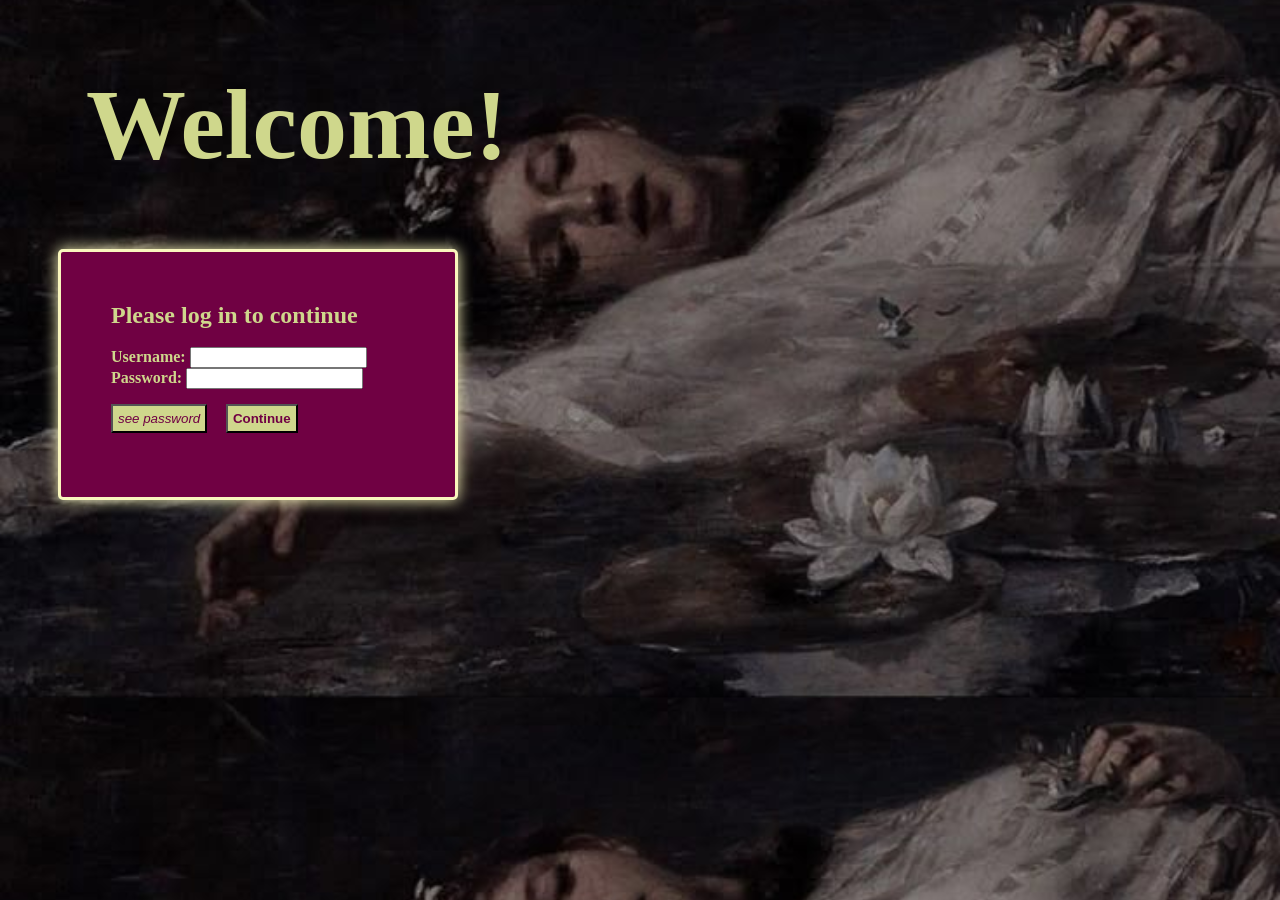
<file: index.html>
<!DOCTYPE html>
<html>
    <title>Log In Page | Finals</title>
    <link rel="stylesheet" href="loginformat.css">
    <link rel="icon" href="caticon.jpg" type="image/jpeg">

<head>
    <h1 style="font-size: 100px; text-align: right;">Welcome!</h1>
</head>
<body style="align-items: right;">
    <h1 class="entrance"><span style="font-size: 150%; font-weight: bolder; text-align: left;">Please log in to continue</span><br><br>
    <form  action="LoginFinals.html" method="post">
        <label for="username">Username: </label>
        <input type="text" id="username" name="username" required><br>

        <label for="password">Password: </label>
        <input type="password" id="password" name="password" required><br>
        
        <button class="peak"type="button" onclick="togglepassword()">see password</button>
            <script>
                function togglepassword(){
                    const pwd = document.getElementById("password");
                    pwd.type = pwd.type === "password"? "text" : "password";
                }
            </script>
        <button class="login" type="submit" onclick="next()">Continue</button>
            <script>
                function next(){
                    window.location.href = "1st page.html";
                }
            </script>
    </form>
    </h1>
</body>
</html>
</file>
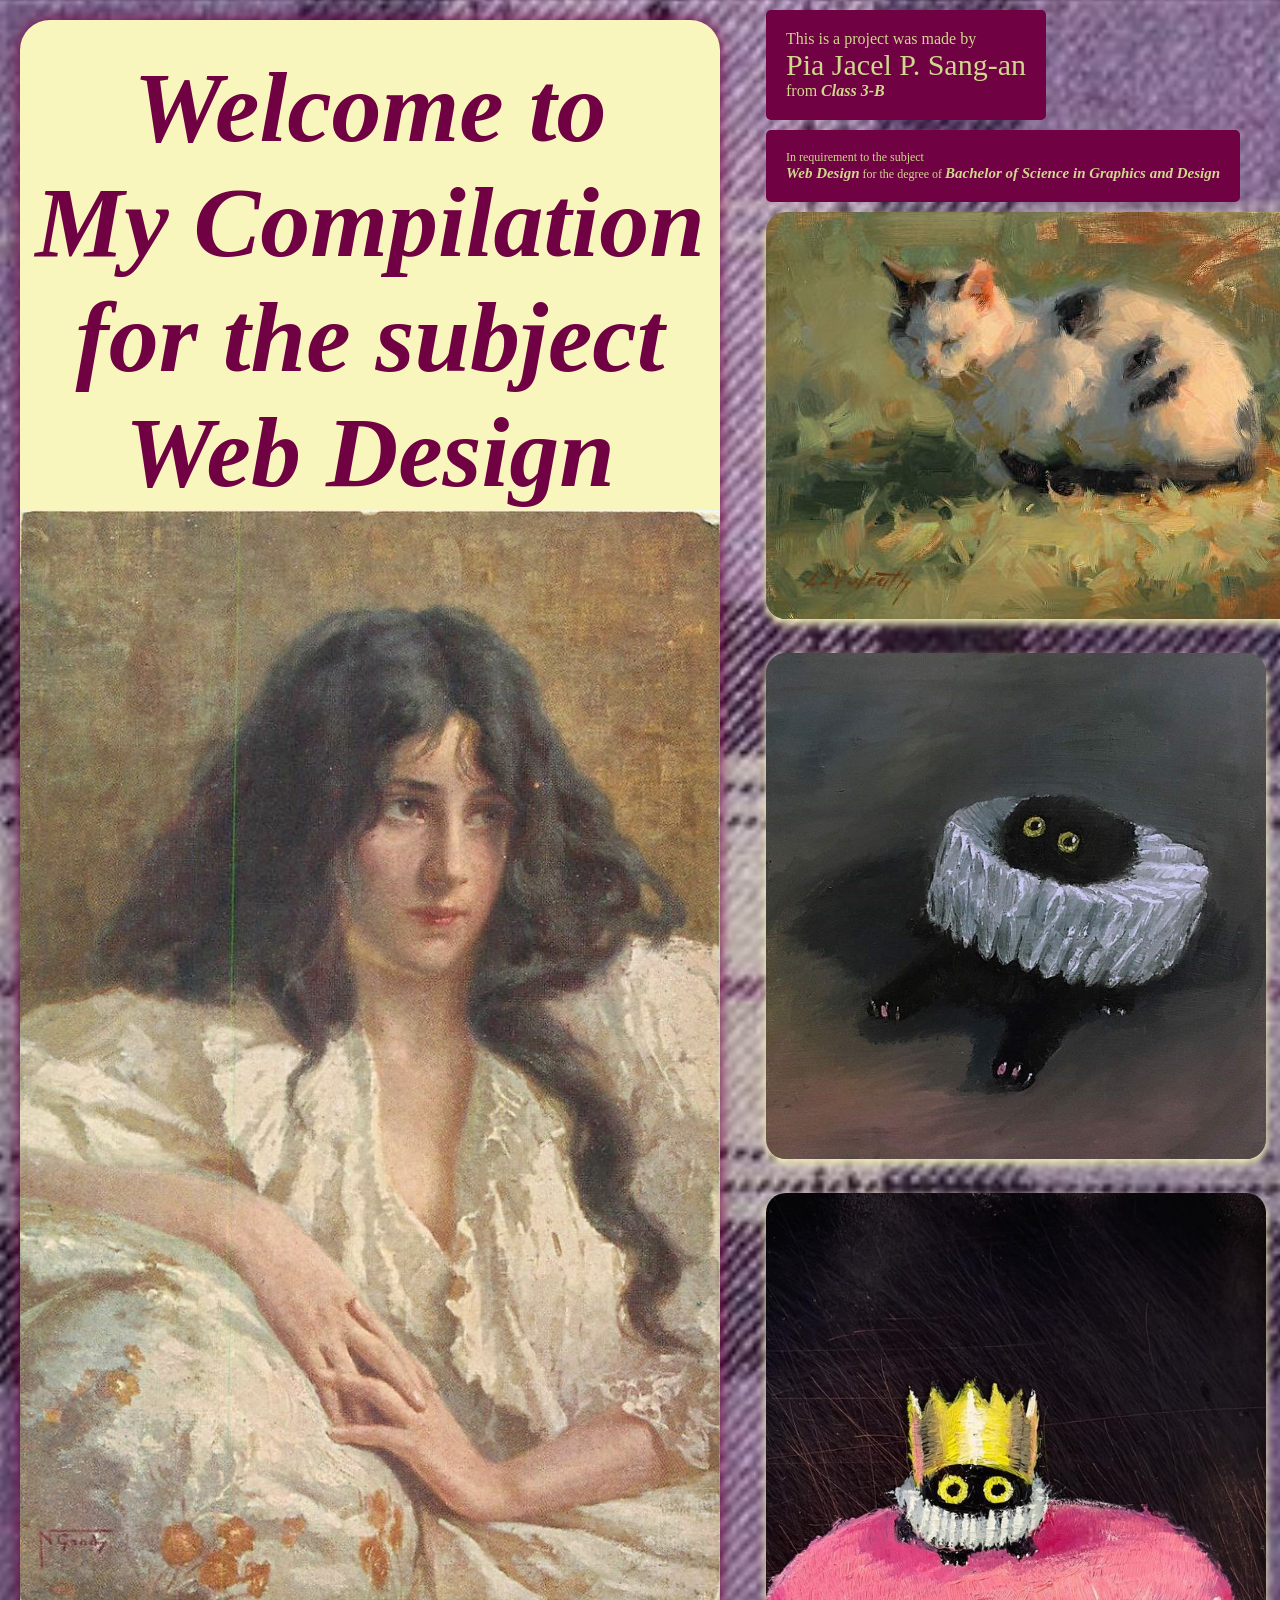
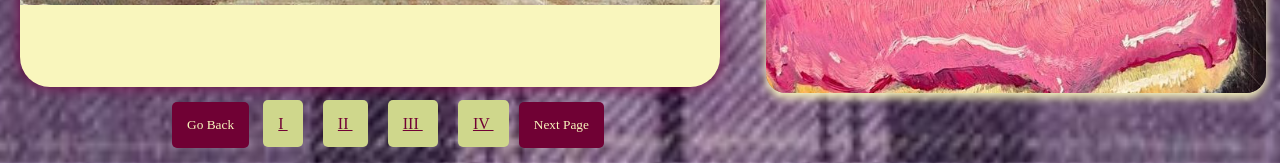
<file: 1st page.html>
<!DOCTYPE html>
<html>
        <link rel="icon" href="caticon.jpg" type="image/jpeg">
        <link rel="stylesheet" href="heropageformat.css">
        <link rel="stylesheet" href="paginationformat.css">
    <head>
        <div class="header">
            Welcome to <br>My Compilation<br> for the subject<br>Web Design
            <a><img src="girl.jpg" alt="g" style="width: 100%;"></a>
        </div>
    </head>

    <body class="gridformat">
        <div>
            <div class="divider">
                This is a project was made by<br>
                <a style="font-size: 30px;">Pia Jacel P. Sang-an</a><br>
                from <a style="font-style: italic; font-weight: bold;">Class 3-B</a>
                
            </div>

            <div class="section">
                In requirement to the subject <br>
                <a style="font-style: italic; font-weight: bold; font-size: 15px;">Web Design</a> for the degree of
                <a style="font-style: italic; font-weight: bold; font-size: 15px;">Bachelor of Science in Graphics and Design</a>
            </div>

            <img src="kit.jpg" alt="kit" style="border-radius: 20px; box-shadow: 0 5px 10px #f9f6bd; size: 10%;">
            <img src="collar.jpg" alt="kit" style="border-radius: 20px; box-shadow: 0 5px 10px #f9f6bd; width: 500px; height: fit-content; margin-top: 30px;">
            <img src="silly.jpg" alt="kit" style="border-radius: 20px; box-shadow: 0 5px 10px #f9f6bd; width: 500px; height: fit-content; margin-top: 30px;">

        </div> 
    </body>
    <div >
            <center>
                <button onclick="prev()">Go Back</button>
                <a href="1st page.html" class="button"> I </a>
                <a href="2nd page.html" class="button"> II </a>
                <a href="3rd page.html" class="button"> III </a>
                <a href="4th page.html" class="button"> IV </a>
                <button onclick="next()">Next Page</button>

                <script>
                function next(){
                    window.location.href = "2nd page.html";
                }
            </script>
            </center>
        </div>
</html>
</file>
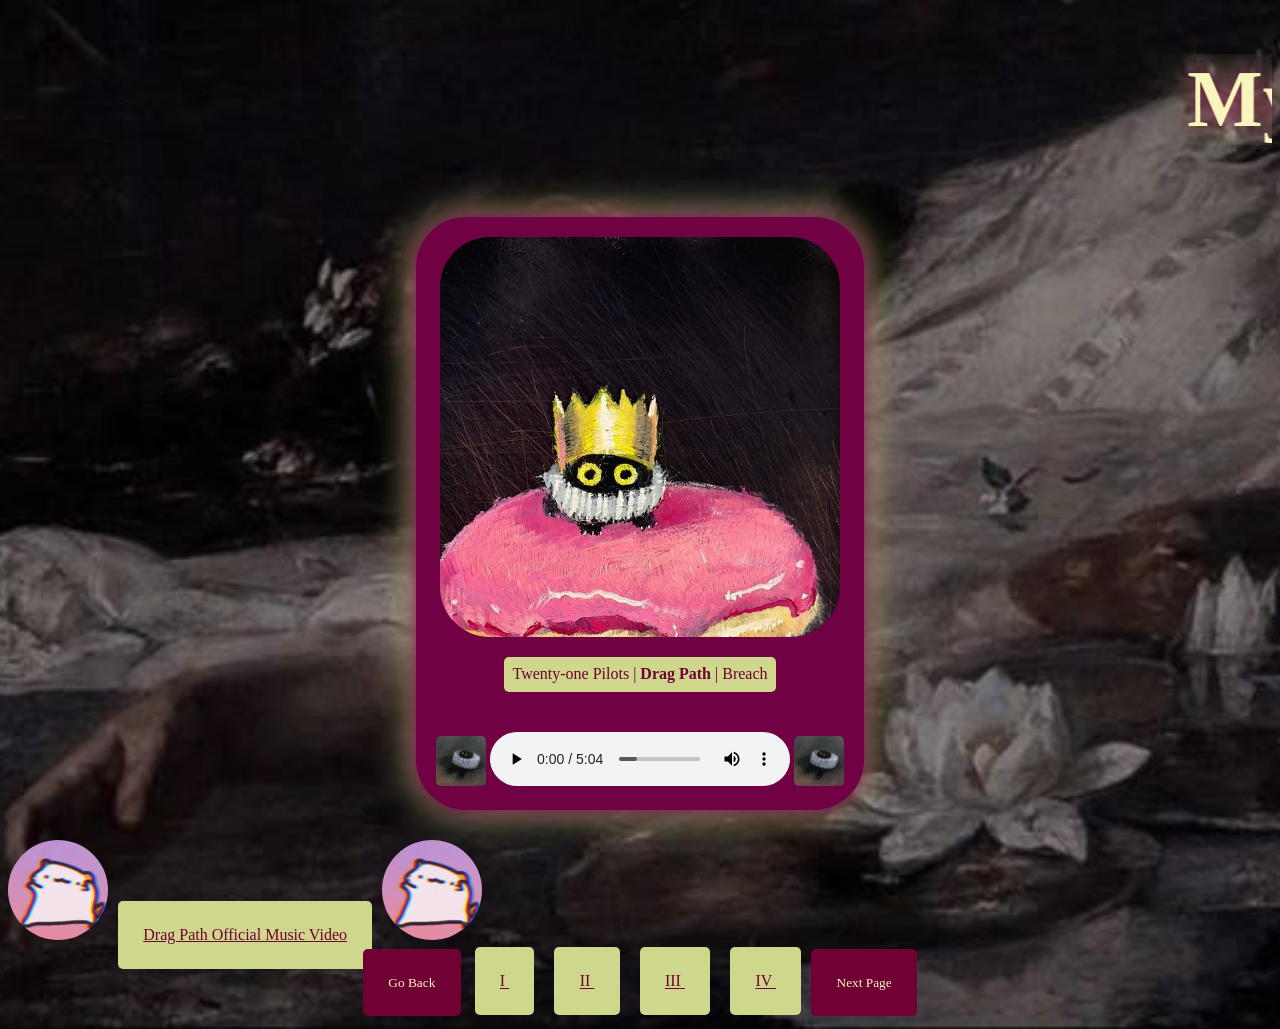
<file: 2nd page.html>
<!DOCTYPE html>
<html>
    <link rel="icon" href="caticon.jpg" type="image/jpeg">
    <link rel="stylesheet" href="paginationformat.css">
    <link rel="stylesheet" href="image audio.css">

<body>
<h1 class="glow"><marquee>My Playlist</marquee></h1>
    <center>
        <div class="block">
        <img src="silly.jpg" alt="Dance Cat" style="width: 400px; height: fit-content;border-radius: 50px;"><p class="button"> Twenty-one Pilots | <a style="font-weight: bolder;"> Drag Path</a> | Breach </p>
        <img src="collar.jpg" alt="collar" style="width: 50px; height: 50px; border-radius: 5px;">
        <audio controls>
        <source src="Twenty One Pilots - Drag Path.mp3" type="audio/mpeg">
        </audio>
        <img src="collar.jpg" alt="collar" style="width: 50px; height: 50px; border-radius: 5px;">
        </div>
    </center>
<div style="align-items: right;">
    <img src="Dance Cat GIF.gif" alt="Dance Cat" style="width: 100px; height: 100px;border-radius: 50px;"><a class="button" href="https://youtu.be/m0BFZkPsoWY" target="blank">Drag Path Official Music Video</a><img src="Dance Cat GIF.gif" alt="Dance Cat" style="width: 100px; height: 100px; border-radius: 50px;">
</div>
</pre>
</body>

    <div >
            <center>
                <button onclick="prev()">Go Back</button>
                <a href="1st page.html" class="button"> I </a>
                <a href="2nd page.html" class="button"> II </a>
                <a href="3rd page.html" class="button"> III </a>
                <a href="4th page.html" class="button"> IV </a>
                <button onclick="next()">Next Page</button>

                <script>
                function next(){
                    window.location.href = "3rd page.html";
                }
                function prev(){
                    window.location.href = "1st page.html";
                }
            </script>
            </center>
        </div> 
</html>
</file>
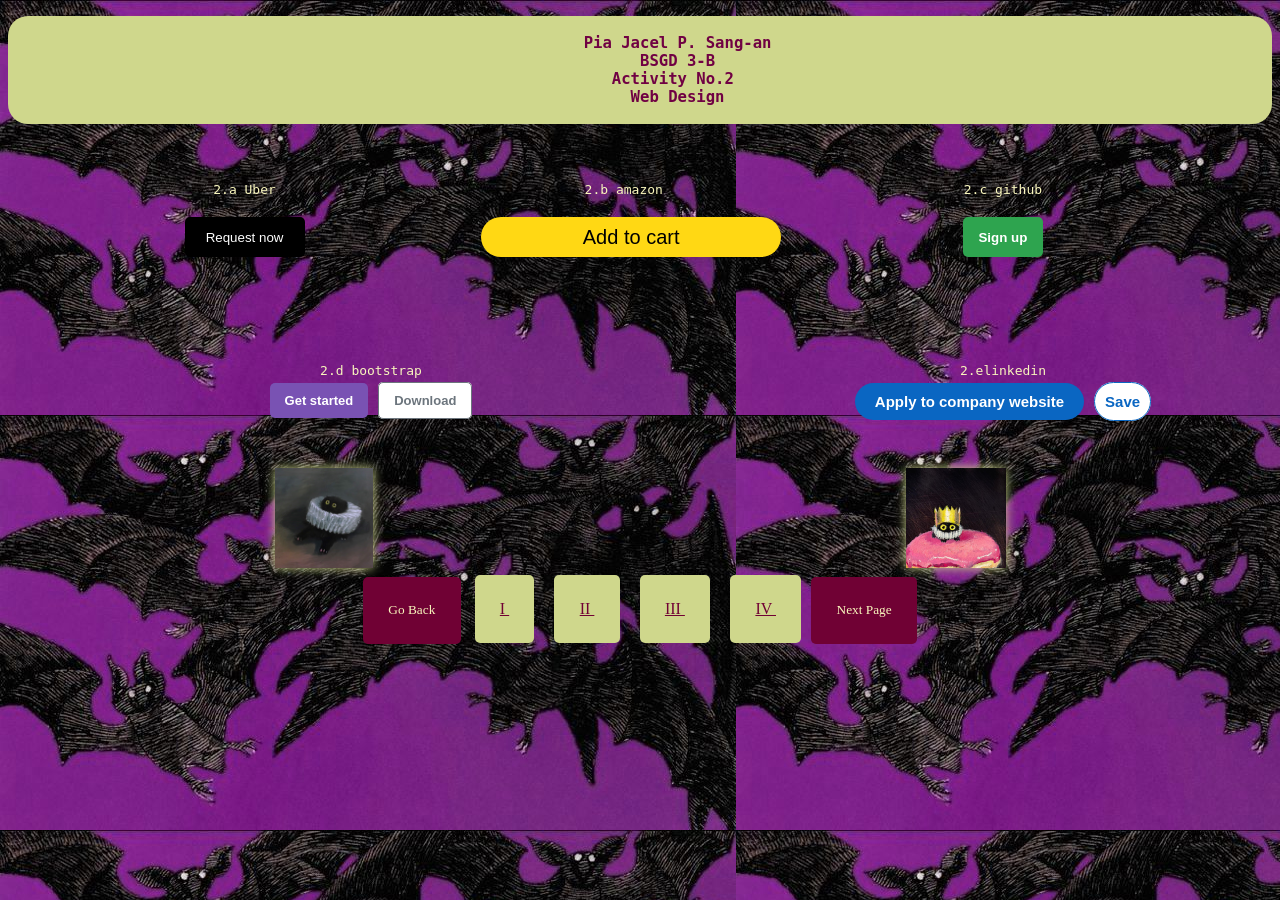
<file: 3rd page.html>
<!DOCTYPE html>
<html>
    <link rel="icon" href="caticon.jpg" type="image/jpeg">
    <link rel="stylesheet" href="paginationformat.css">
    <link rel="stylesheet" href="basicformat.css">

    <body>
        <center>
        <pre style="font-weight: bold; font-size: larger;background-color:#cfd78c;color:#700143; height: fit-content; align-items: center; border-radius: 20px;">
        
        Pia Jacel P. Sang-an
        BSGD 3-B
        Activity No.2 
        Web Design
        </pre>
        </center>

        <dev class="spacing">
        <pre>
            <center>
            2.a Uber
            
            <button class="uber-button">Request now</button>
            </center>
        </pre>

        <pre>
            <center>
            2.b amazon

            <button class="amazon">Add to cart</button>
            </center>
        </pre>

        <pre>
            <center>
            2.c github

            <button class="github">Sign up</button>
            </center>
        </pre>
    </dev>

    <dev class="lowerspacing">
        <pre>
            <center>
            2.d bootstrap

            <botton class="bootstrap">Get started</botton><botton class="bootstrap-invert">Download</botton>
            </center>
        </pre>

        <pre>
            <center>
            2.elinkedin

            <botton class="linkedin">Apply to company website</botton><botton class="linkedin-invert">Save</botton>
            </center>
        </pre>
    </dev>

    <dev class="lowerspacing">
        <center>
            <img src="collar.jpg" alt="girl" style="height: 100px;  box-shadow: 0 0 10px #cfd78c;">
        </center>
        <center>
            <img src="silly.jpg" alt="silly" style="height: 100px; box-shadow: 0 0 10px #cfd78c;">
        </center>
    </dev>
    </body>

    <div >
            <center>
                <button onclick="prev()">Go Back</button>
                <a href="1st page.html" class="button"> I </a>
                <a href="2nd page.html" class="button"> II </a>
                <a href="3rd page.html" class="button"> III </a>
                <a href="4th page.html" class="button"> IV </a>
                <button onclick="next()">Next Page</button>

                <script>
                function next(){
                    window.location.href = "4th page.html";
                }
                function prev(){
                    window.location.href = "2nd page.html";
                }
            </script>
            </center>
        </div> 
</html>
</file>
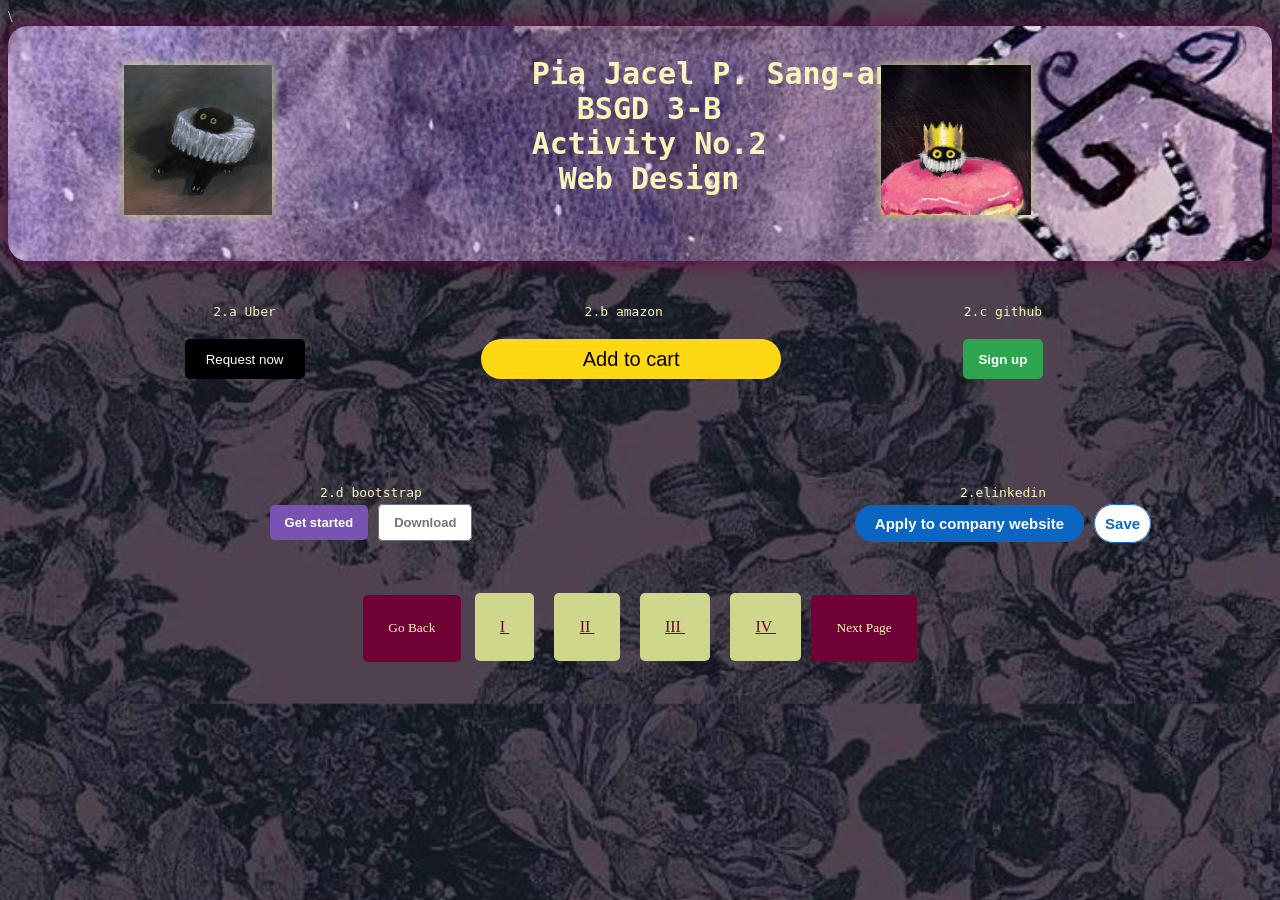
<file: 4th page.html>
<!DOCTYPE html>
<html>
    <link rel="icon" href="caticon.jpg" type="image/jpeg">
    <link rel="stylesheet" href="paginationformat.css">\
    <link rel="stylesheet" href="lastpage.css">

     <body>
        <dev class="header">
        <center>
            <img src="collar.jpg" alt="girl" style="height: 150px;  box-shadow: 0 0 10px #cfd78c;">
        </center>
        <center>
        <pre>
        Pia Jacel P. Sang-an
        BSGD 3-B
        Activity No.2 
        Web Design
        </pre>
        </center>
        <center>
            <img src="silly.jpg" alt="silly" style="height: 150px; box-shadow: 0 0 10px #cfd78c;">
        </center>
        </dev>

        <dev class="spacing">
        <pre>
            <center>
            2.a Uber
            
            <button class="uber-button">Request now</button>
            </center>
        </pre>

        <pre>
            <center>
            2.b amazon

            <button class="amazon">Add to cart</button>
            </center>
        </pre>

        <pre>
            <center>
            2.c github

            <button class="github">Sign up</button>
            </center>
        </pre>
    </dev>

    <dev class="lowerspacing">
        <pre>
            <center>
            2.d bootstrap

            <botton class="bootstrap">Get started</botton><botton class="bootstrap-invert">Download</botton>
            </center>
        </pre>

        <pre>
            <center>
            2.elinkedin

            <botton class="linkedin">Apply to company website</botton><botton class="linkedin-invert">Save</botton>
            </center>
        </pre>
    </dev>

  
    </body>

    <div >
            <center>
                <button onclick="prev()">Go Back</button>
                <a href="1st page.html" class="button"> I </a>
                <a href="2nd page.html" class="button"> II </a>
                <a href="3rd page.html" class="button"> III </a>
                <a href="4th page.html" class="button"> IV </a>
                <button onclick="next()">Next Page</button>

                <script>
                function prev(){
                    window.location.href = "3rd page.html";
                }
            </script>
            </center>
        </div> 
</html>
</file>
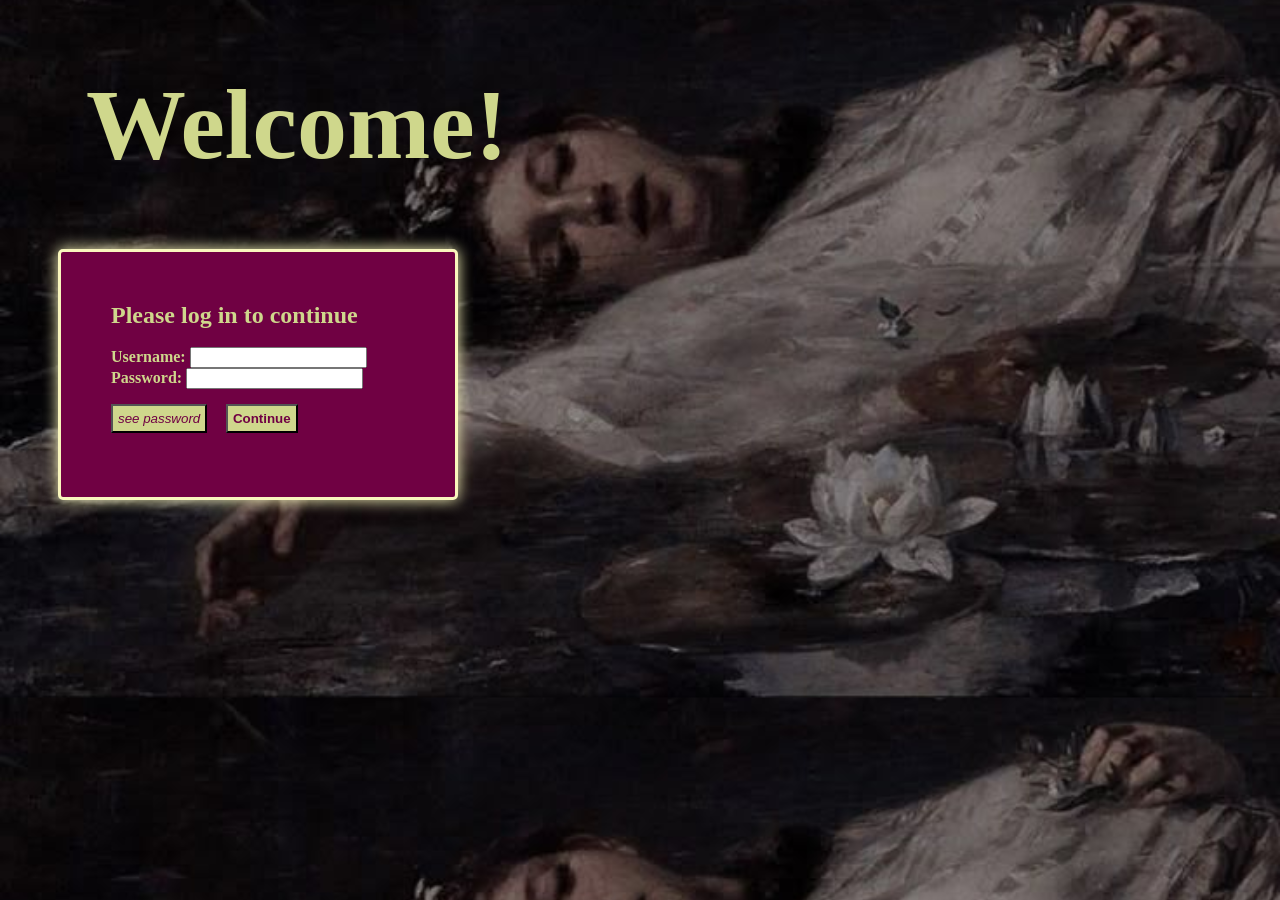
<file: LoginFinals.html>
<!DOCTYPE html>
<html>
    <title>Log In Page | Finals</title>
    <link rel="stylesheet" href="loginformat.css">
    <link rel="icon" href="caticon.jpg" type="image/jpeg">

<head>
    <h1 style="font-size: 100px; text-align: right;">Welcome!</h1>
</head>
<body style="align-items: right;">
    <h1 class="entrance"><span style="font-size: 150%; font-weight: bolder; text-align: left;">Please log in to continue</span><br><br>
    <form  action="LoginFinals.html" method="post">
        <label for="username">Username: </label>
        <input type="text" id="username" name="username" required><br>

        <label for="password">Password: </label>
        <input type="password" id="password" name="password" required><br>
        
        <button class="peak"type="button" onclick="togglepassword()">see password</button>
            <script>
                function togglepassword(){
                    const pwd = document.getElementById("password");
                    pwd.type = pwd.type === "password"? "text" : "password";
                }
            </script>
        <button class="login" onclick="next()">Continue</button>
            <script>
                function next(){
                    window.location.href = "1st page.html";
                }
            </script>
    </form>
    </h1>
</body>
</html>
</file>
<file: loginformat.css>
html{
    background-image: url(background.jpg);
    background-position: center;
    background-size: cover;
    background-color: #700143;
    color:#cfd78c;
}

body{
    width: 500px;
    height: 600px;
    font-family: 'Times New Roman', Times, serif;
    font-style: normal;
    font-size: 15px;
    color: #cfd78c;
    padding: 10px, 10px, 10px, 10px;
    align-items: right;
}
.entrance{
    background-color: #700143;
    color: #cfd78c;
    font-size: medium;
    padding: 10%;
    margin: 10%;
    border: 3px solid #f9f6bd;
    box-shadow: 0 0 15px #f9f6bd;
    border-radius: 5px;
}

.peak{
    background-color: #cfd78c;
    font-style: italic ;
    color: #700143;
    padding: 5px 5px 5px 5px;
    cursor: pointer;
    transition: color ease 0.10s, background-color ease 0.10s;
}

.peak:hover{
    background-color: #700143;
    color: #cfd78c;
}

.login{
    background-color: #cfd78c;
    font-weight: bold;
    color: #700143;
    padding: 5px;
    margin : 5%;
    cursor : pointer;
    transition: color ease 0.10s, background-color ease 0.10s;
}
.login:hover{
    background-color: #700143;
    color: #cfd78c;
}
</file>
<file: heropageformat.css>
html{
    background-image: url(plaide.jpg);
    background-position: center;
    background-size: cover;
}
body{
    width: auto;
    height: auto;
    align-items: justify;
}

.gridformat{
    display: grid;
    grid-template-columns: 60% 40%;
    margin: 10px;
}
.divider{
    background-color: #700143;
    color: #cfd78c;
    text-align: justify;
    padding-bottom: 20px;
    padding-top: 20px;
    padding-left: 20px;
    padding-right: 20px;
    margin-right: 10px;
    margin-bottom: 10px;
    width: fit-content;
    height: fit-content;
    border-radius: 5px;
}
.section{
    background-color: #700143;
    color: #cfd78c;
    font-size: 12px;
    text-align: justify;
    padding-bottom: 20px;
    padding-top: 20px;
    padding-left: 20px;
    padding-right: 20px;
    margin-right: 10px;
    margin-bottom: 10px;
    width: fit-content;
    height: fit-content;
    border-radius: 5px;
}
.header{
    background-color:#f9f6bd;
    color:#700143;
    font-family: 'Times New Roman', Times, serif;
    text-align: center;
    font-weight: bolder;
    font-style: oblique;
    font-size: 100px;
    padding-top: 30px;
    margin: 10px;
    margin-right: 10px;
    border-radius: 30px;
    box-shadow: 0 0 15px #700143;
    max-width: 700px;
    max-height: fit-content;
    overflow: auto;
}
</file>
<file: paginationformat.css>
button{
    background-color: #700134;
    color: #f9f6bd;
    font-family: Georgia, 'Times New Roman', Times, serif ;
    padding: 2%;
    margin-block: 5px;
    border: transparent;
    border-radius: 5px;
}

.button{
    background-color: #cfd78c;
    color: #700134;
    font-family: Georgia, 'Times New Roman', Times, serif ;
    padding:2%;
    height: fit-content;
    width: fit-content;
    margin-right: 10px;
    margin-left: 10px;
    border: transparent;
    border-radius: 5px;
}

footer{
    background-color: transparent;
    color: #f9f6bd;
}
</file>
<file: image audio.css>
body{
    background-image: url(background.jpg);
    background-size: cover;
    background-position: top;
}
.glow{
    color: #f9f6bd;
    text-shadow: 0 0 20px #700143, 0 0 40px #cfd78c;
    font-size: 500%;
    font-weight: bolder;
}

.block{
    background-color: #700143;
    padding-bottom: 20px;
    padding-left: 20px;
    padding-right: 20px;
    padding-top: 20px;
    margin-bottom: 30px;
    width: fit-content;
    height: fit-content;
    align-items: center;
    border-radius: 50px;
    box-shadow: 0 0 20px #700143, 0 0 40px #cfd78c;
}

.button{
    background-color: #cfd78c;
    color: #700134;
    font-family: Georgia, 'Times New Roman', Times, serif ;
    padding:2%;
    height: fit-content;
    width: fit-content;
    margin-right: 10px;
    margin-left: 10px;
    margin-bottom: 10%;
    border: transparent;
    border-radius: 5px;
    transition: background ease 0.15s;
}

.button:hover{
    background-color: #700143;
    color:#cfd78c;
}
</file>
<file: basicformat.css>
.spacing{
            display: grid;
            grid-template-columns: 30% 30% 30% ;
            font-family:Arial, Helvetica, sans-serif;
            margin-right: auto;
        }
.lowerspacing{
            display: grid;
            grid-template-columns: 50% 50%;
            font-family: Arial, Helvetica, sans-serif;
            margin-bottom: auto;
        }

.amazon{
    background-color: rgb(255,216,20);
    color: black;
    font-family: Arial, Helvetica, sans-serif;
    font-size: 20px;
    border: none;
    border-radius: 50px;
    width: 300px;
    height: 40px;
}

.bootstrap{
    background-color: rgb(121,82,179);
    color: white;
    font-family: Arial, Helvetica, sans-serif;
    font-weight: bold;
    font-size: small;
    border: none;
    border-radius: 5px;
    width: 120px;
    height: 40px;
    padding: 10px;
    padding-right: 15px;
    padding-left: 15px;
    margin-right:10px;
}
.bootstrap-invert{
    background-color: white;
    color: rgb(108,117,125);
    font-family: Arial, Helvetica, sans-serif;
    font-weight: bold;
    font-size: small;
    border: 1px solid rgb(108,117,125);
    border-radius: 5px;
    width: 120px;
    height: 40px;
    padding: 10px;
    padding-right: 15px;
    padding-left: 15px;
    margin-top: 20px;
}

.github{
    background-color: rgb(46,164,79);
    color: white;
    font-family: Arial, Helvetica, sans-serif;
    font-weight: bold;
    border: none;
    border-radius: 5px;
    width: 80px;
    height: 40px;
}

.linkedin{
    background-color: rgb(10,102,194);
    color: white;
    font-family: Arial, Helvetica, sans-serif;
    font-size: 15px;
    font-weight: bold;
    border: none;
    border-radius: 50px;
    width: 400px;
    height: 40px; 
    padding: 10px;
    padding-left:20px;
    padding-right: 20px;
    margin-right: 10px
}
.linkedin-invert{
    background-color: white;
    color: rgb(10,102,194);
    font-family: Arial, Helvetica, sans-serif;
    font-size: 15px;
    font-weight: bold;
    border: 1px solid rgb(10,102,194);
    border-radius: 50px;
    width: 100px;
    height: 40px; 
    padding: 10px;
}

.uber-button{
    background-color: black;
    color: white;
    border: none;
    width: 120px;
    height: 40px;
    font-family: Arial, Helvetica, sans-serif;
    padding-bottom: 5px;
    padding-top: 5px;
}

body{
    background-image: url(bats.jpg);
    color: #f9f6bd;
    font-family: 'Times New Roman', Times, serif;
}
</file>
<file: lastpage.css>
.spacing{
            display: grid;
            grid-template-columns: 30% 30% 30% ;
            font-family:'Times New Roman', Times, serif;
            margin-right: auto;
        }
.lowerspacing{
            display: grid;
            grid-template-columns: 50% 50%;
            font-family: 'Times New Roman', Times, serif;
            margin-bottom: auto;
        }

.amazon{
    background-color: rgb(255,216,20);
    color: black;
    font-family: Arial, Helvetica, sans-serif;
    font-size: 20px;
    border: none;
    border-radius: 50px;
    width: 300px;
    height: 40px;
    cursor: pointer;
    transition: opacity 0.15s;
}

.amazon:hover{
    background-color: darkgoldenrod;
}

.amazon:active{
    opacity: 0.2;
}

.bootstrap{
    background-color: rgb(121,82,179);
    color: white;
    font-family: Arial, Helvetica, sans-serif;
    font-weight: bold;
    font-size: small;
    border: none;
    border-radius: 5px;
    width: 120px;
    height: 40px;
    padding: 10px;
    padding-right: 15px;
    padding-left: 15px;
    margin-right:10px;
    cursor: pointer;
    transition: opacity 0.15s;
}

    .bootstrap:hover{
        opacity: 0.8;
    } 
    .bootstrap:active{
        opacity: 0.5;
    } 


.bootstrap-invert{
    background-color: white;
    color: rgb(108,117,125);
    font-family: Arial, Helvetica, sans-serif;
    font-weight: bold;
    font-size: small;
    border: 1px solid rgb(108,117,125);
    border-radius: 5px;
    width: 120px;
    height: 40px;
    padding: 10px;
    padding-right: 15px;
    padding-left: 15px;
    margin-top: 20px;
    cursor: pointer;
    transition: background-color opacity 0.15s;
}

    .bootstrap-invert:hover{
        background-color: rgb(108,117,125);
        color: white;
    }
    .bootstrap-invert:active{
        opacity:1.0;
    }

.github{
    background-color: rgb(46,164,79);
    color: white;
    font-family: Arial, Helvetica, sans-serif;
    font-weight: bold;
    border: none;
    border-radius: 5px;
    width: 80px;
    height: 40px;
    cursor: pointer;
    transition: opacity 0.15s;
}

.github:hover{
    box-shadow: 10px 10px 15px darkgreen;
}

.github:active{
    opacity: 0.2;
}

.linkedin{
    background-color: rgb(10,102,194);
    color: white;
    font-family: Arial, Helvetica, sans-serif;
    font-size: 15px;
    font-weight: bold;
    border: none;
    border-radius: 50px;
    width: 400px;
    height: 40px; 
    padding: 10px;
    padding-left:20px;
    padding-right: 20px;
    margin-right: 10px;
    cursor: pointer;
    transition: opacity 0.15s
}

.linkedin:hover{
    opacity: 0.8;
}
.linkedin:active{
    opacity: 0.5;
}


.linkedin-invert{
    background-color: white;
    color: rgb(10,102,194);
    font-family: Arial, Helvetica, sans-serif;
    font-size: 15px;
    font-weight: bold;
    border: 1px solid rgb(10,102,194);
    border-radius: 50px;
    width: 100px;
    height: 40px; 
    padding: 10px;
    cursor: pointer;
    transition: background-color 0.15s;
}

.linkedin-invert:hover{
    opacity: 0.5;
}

.linkedin-invert:active{
    opacity: 0.5;
    width:120px;
}

.uber-button{
    background-color: black;
    color: white;
    border: none;
    width: 120px;
    height: 40px;
    font-family: Arial, Helvetica, sans-serif;
    padding-bottom: 5px;
    padding-top: 5px;
    cursor: pointer;
    transition: opacity 0.15s
}

.uber-button:hover{
    opacity: 0.5;
}

.uber-button:active{
    opacity: 0.2;
}

body{
    background-image: url(bg.jpg);
    background-position: center;
    background-size: cover;
    color: #f9f6bd;
    font-family: 'Times New Roman', Times, serif;
}
.header{
    display: grid;
    grid-template-columns: 30% 30% 30% ;
    font-family:'Times New Roman', Times, serif;
    margin-right: auto;
    font-weight: bold; 
    font-size: 30px;
    font-family: 'Times New Roman', Times, serif;
    color:#f9f6bd; 
    height: fit-content; 
    width: cover;
    align-items: center;
    border-radius: 20px;
    background-image: url(cat.jpg); 
    background-size: cover;
    box-shadow: 0 0 20px #700143;
}
</file>
